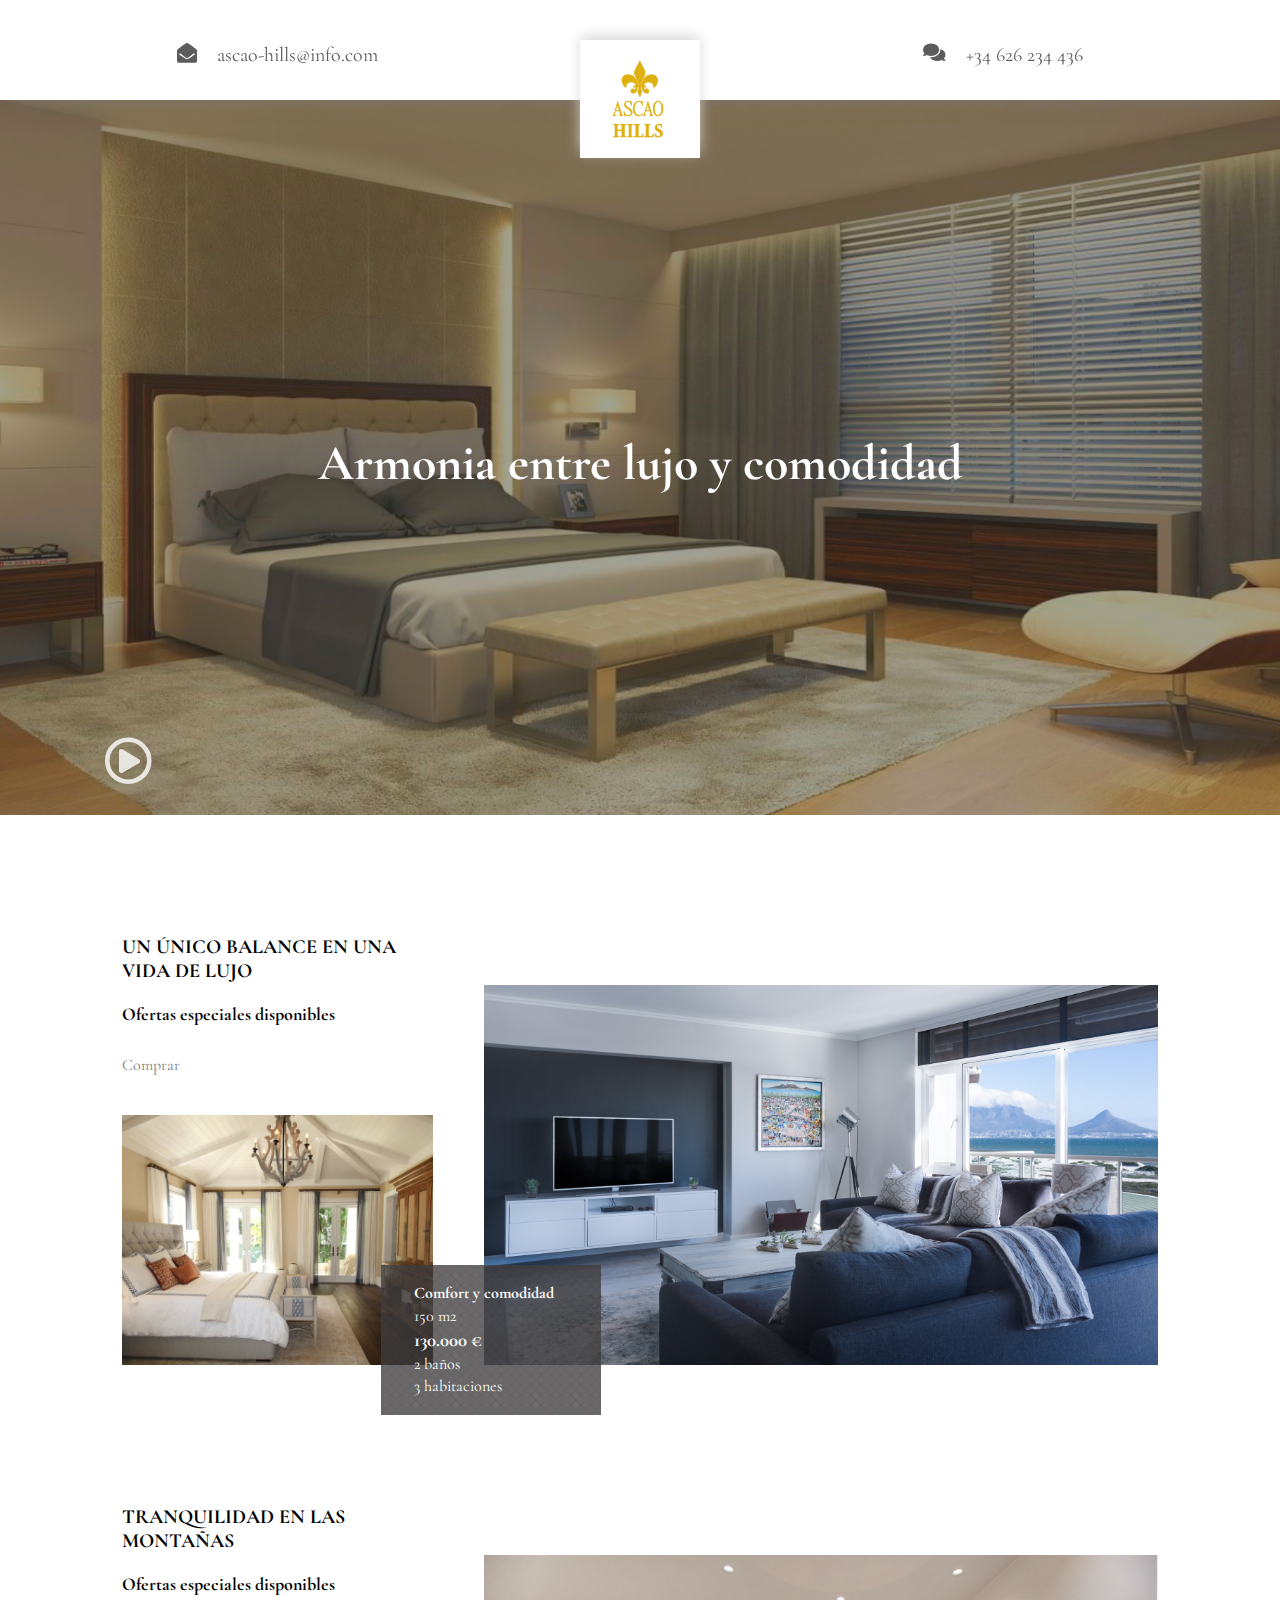
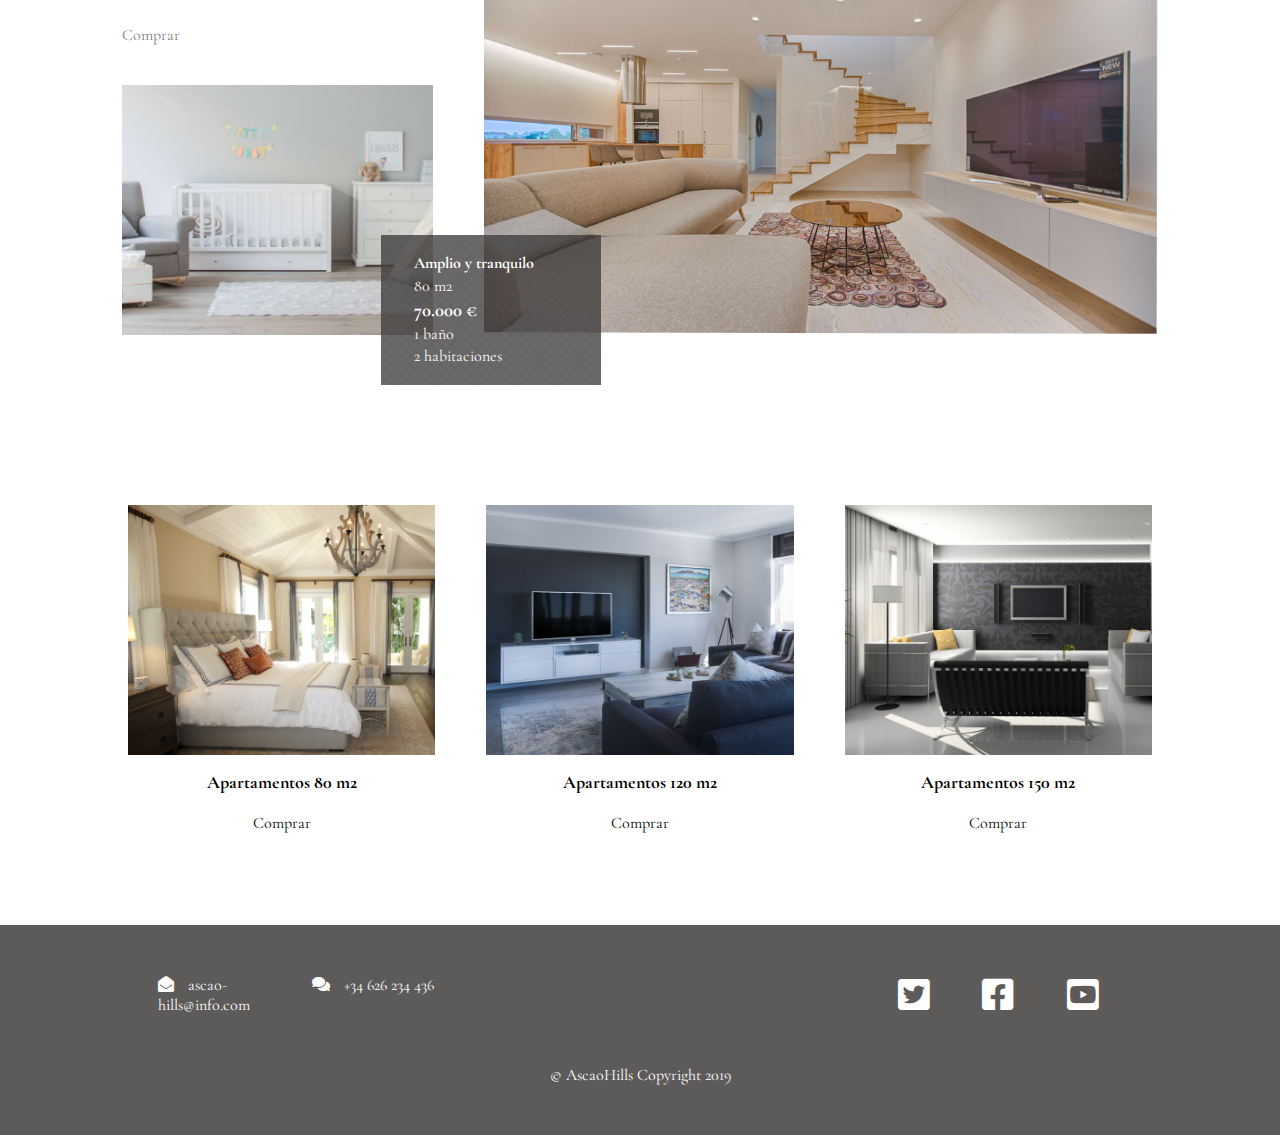
<file: index.html>
<!DOCTYPE html>
<html lang="es">

<head>
    <meta charset="UTF-8">
    <meta name="viewport" content="width=device-width, initial-scale=1.0">
    <meta http-equiv="X-UA-Compatible" content="ie=edge">
    <title>AscaoHills</title>

    <link rel="stylesheet" href="fancy-box/jquery.fancybox.min.css">
    <link rel="stylesheet" href="css/style.css">
    <link rel="stylesheet" href="css/styles_img.css">
    <link rel="stylesheet" href="https://use.fontawesome.com/releases/v5.8.1/css/all.css" integrity="sha384-50oBUHEmvpQ+1lW4y57PTFmhCaXp0ML5d60M1M7uH2+nqUivzIebhndOJK28anvf" crossorigin="anonymous">
</head>

<body>
    <header class="container">
        <div id="imgFondo">
            <div class="caja">
                <h1 id="h1">Armonia entre lujo y comodidad</h1>
            </div>
            <div id="botonPlay">
                <a href="video/video1.mp4" type="video/mp4" data-fancybox data-width="740" data-height="390"><i id="botonsitolocotron" class="far fa-play-circle fa-3x"></i></a>
            </div>
        </div>
        <div id="nav">
            <div class="prueba1">
                <div class="cajadeincognito">
                    <i class="fas fa-envelope-open txtInfoCont whili"></i>
                    <p class="txtInfoCont">ascao-hills@info.com</p>
                </div>
            </div>
            <div id="prueba2">
                <img id="logo" src="img/logoVectorizado.png" alt="" />
            </div>
            <div class="prueba1">
                <div class="cajadeincognito">
                    <i class="fas fa-comments txtInfoCont whili"></i>
                    <p class="txtInfoCont">+34 626 234 436</p>
                </div>
            </div>
        </div>
    </header>

    <div class="master">
        <div class="apartamento">
            <div class="abajo">
                <div class="titulo">
                    <h3>Un único balance en una vida de lujo</h3>
                    <h5>Ofertas especiales disponibles</h5>

                    <a href="#" class="cool-link">Comprar</a>
                </div>
                <div class="apart_info">
                    <div class="img_peque" id="img_p_1"></div>
                    <div class="txt_info capa_txt">
                        <div class="txt_info_cap animated fast fadeIn">
                            <h4>Comfort y comodidad</h4>
                            <p>150 m2</p>
                            <div>
                                <h3> 130.000 €</h3>
                                <div class="texto_info_peque_p">
                                    <p>2 baños</p>
                                    <p>3 habitaciones</p>
                                </div>
                            </div>
                        </div>
                        <div class="txt_info_cap_info animated fast fadeIn">
                            <a href="#">
                                Comprar
                            </a>
                        </div>
                    </div>
                    <div class="img_grande" id="img_g_1"></div>
                </div>
            </div>
        </div>
        <div class="apartamento">
            <div class="abajo">
                <div class="titulo">
                    <h3>Tranquilidad en las montañas</h3>
                    <h5>Ofertas especiales disponibles</h5>

                    <a href="#" class="cool-link">Comprar</a>
                </div>
                <div class="apart_info">
                    <div class="img_peque" id="img_p_2"></div>
                    <div class="txt_info capa_txt">
                        <div class="txt_info_cap animated fast fadeIn">
                            <h4>Amplio y tranquilo</h4>
                            <p>80 m2</p>
                            <div>
                                <h3> 70.000 €</h3>
                                <div class="texto_info_peque_p">
                                    <p>1 baño</p>
                                    <p>2 habitaciones</p>
                                </div>
                            </div>
                        </div>
                        <div class="txt_info_cap_info animated fast fadeIn">
                            <a href="#">
                                Comprar 
                                </a>
                        </div>
                    </div>
                    <div class="img_grande" id="img_g_2"></div>
                </div>
            </div>
        </div>
    </div>

    <section id="galeria">
        <div id="contenedorI">
            <div id="img1" class="cajita">
                <div id="textcontenedor" class="fuente1">
                    <h5 class="fuente2">Apartamentos 80 m2</h5>
                    <div class="buttonx">
                        <a class="cool-link fadeIn ">Comprar </a>
                    </div>
                </div>
            </div>
            <div id="img2" class="cajita">
                <div id="textcontenedor" class="fuente1">
                    <h5 class="fuente2">Apartamentos 120 m2</h5>
                    <div class="buttonx">
                        <a class="cool-link fadeIn ">Comprar </a>
                    </div>
                </div>
            </div>
            <div id="img3" class="cajita">
                <div id="textcontenedor" class="fuente1">
                    <h5 class="fuente2">Apartamentos 150 m2</h5>
                    <div class="buttonx">
                        <a class="cool-link fadeIn ">Comprar </a>
                    </div>
                </div>
            </div>
        </div>
    </section>

    <footer id="pieRey">
        <article class="footericons">
            <div id="iconos">
                <div class="contactos">
                    <li>
                        <i class="fas fa-envelope-open"></i>
                        <span class="marIcon"> ascao-hills@info.com</span>
                    </li>
                    <li>
                        <i class="fas fa-comments"></i>
                        <span class="marIcon"> +34 626 234 436</span>
                    </li>
                </div>
                <div class="social">
                    <div class="linkhover">
                        <i class="fab fa-3x fa-twitter-square x"></i>
                    </div>
                    <div class="linkhover">
                        <i class="fab fa-3x fa-facebook-square x"></i>
                    </div>
                    <div class="linkhover">
                        <i class="fab fa-3x fa-youtube-square x"></i>
                    </div>
                </div>
            </div>
            <div class="copyright">
                <p> &copy; AscaoHills Copyright 2019</p>
            </div>
        </article>
    </footer>


</body>
<script src="fancy-box/jquery-3.4.1.min.js"></script>
<script src="fancy-box/jquery.fancybox.min.js"></script>
<script src="js/motor.js"></script>
<script src="js/prefixfree.min.js"></script>

</html>
</file>
<file: css/style.css>
@import url('https://fonts.googleapis.com/css?family=Cormorant+Garamond');
 * {
     margin: 0%;
     padding: 0%;
     font-family: 'Cormorant Garamond', serif;
 }
 
 a {
     text-decoration: none;
 }
 
 ul,
 li {
     list-style: none;
 }
 
 img {
     width: 100%;
 }
 /* HEADER */
 
 .container {
     font-family: 'Cormorant Garamond', serif;
     min-height: 600px;
 }
 
 #imgFondo {
     margin-top: 50px;
     max-width: 100%;
     height: 80vh;
     background-image: linear-gradient(rgba(59, 59, 59, 0.48), rgba(59, 59, 59, 0.48)), url("../img/img_5.jpg");
     background-position: center;
     background-size: cover;
     filter: saturate(2);
     text-align: center;
 }
 
 #nav {
     padding-top: 10px;
     position: fixed;
     top: 0;
     display: flex;
     justify-content: space-around;
     width: 100%;
     height: 65px;
     box-shadow: 0px 11px 20px -16px rgba(120, 120, 120, 1);
     background: rgba(255, 255, 255);
     z-index: 2;
 }
 
 .prueba1 {
     width: 30%;
     align-items: center;
 }
 
 #prueba2,
 .prueba1 {
     display: flex;
     justify-content: center;
 }
 
 .txtInfoCont {
     font-size: 20px;
 }
 
 .cajadeincognito {
     color: #5c5c5c;
     display: flex;
     flex-direction: row;
     justify-content: space-around;
 }
 
 .whili {
     padding-right: 20px;
 }
 
 #logo {
     box-shadow: 0px -5px 13px -1px rgba(214, 214, 214, 1);
     background: white;
     position: absolute;
     width: 120px;
     top: 30px;
     filter: saturate(2);
 }
 
 .caja {
     width: 100%;
     display: flex;
     justify-content: center;
     align-items: center;
 }
 
 #botonPlay {
     position: absolute;
     bottom: 0;
     width: 20%;
     padding: 30px 0;
 }
 
 a i {
     font-size: 35px;
     text-decoration: none;
     color: rgba(255, 255, 255, 0.8);
 }
 
 .caja {
     position: absolute;
     width: 100%;
     top: 50%;
     color: rgba(255, 255, 255);
 }
 /* Pisos */
 
 .master {
     display: flex;
     flex-direction: column;
     width: 100%;
     align-items: center;
     justify-content: center;
 }
 
 .apartamento {
     display: flex;
     flex-direction: column;
     align-items: center;
     width: 90%;
     min-height: 550px;
     justify-content: center;
     margin: 20px 0 40px 0;
 }
 
 .titulo {
     position: absolute;
     width: 20%;
     padding: 10px 0;
     left: 0%;
     top: 0px;
 }
 
 .titulo h3 {
     font-size: 20px;
 }
 
 .titulo a {
     text-decoration: none;
     color: gray;
     font-size: 10px;
 }
 
 .titulo h3,
 .titulo h5,
 .titulo a {
     margin: 10px 0 20px 0;
 }
 
 .titulo h3 {
     text-transform: uppercase;
 }
 
 .abajo {
     position: relative;
     width: 90%;
     height: 450px;
     display: flex;
     align-items: flex-end;
     justify-content: center;
 }
 
 .apart_info {
     width: 100%;
     height: 350px;
     display: flex;
     align-items: flex-end;
     justify-content: space-between;
 }
 
 .img_peque {
     width: 30%;
     height: 250px;
 }
 
 .img_grande {
     width: 65%;
     height: 400px;
 }
 
 .txt_info {
     line-height: 1.4;
     width: 220px;
     position: absolute;
     height: 150px;
     background: #454342c7;
     bottom: -50px;
     display: flex;
     justify-content: center;
     align-items: center;
     flex-direction: column;
 }
 
 .capa_txt {
     background-image: url(../img/capa_cajas.png);
     width: 220px;
     height: 150px;
 }
 
 .txt_info_cap {
     width: 70%;
     color: white;
     transition: 1s ease;
 }
 
 .txt_info:hover .txt_info_cap_info {
     display: block;
 }
 
 .txt_info:hover .txt_info_cap {
     display: none;
 }
 
 .txt_info_cap_info {
     color: white;
     display: none;
 }
 
 .txt_info_cap_info a {
     color: white;
     font-size: 30px;
 }
 /* Animaciones */
 
 .animated {
     animation-duration: 1s;
     animation-fill-mode: both;
 }
 
 .fast {
     animation-duration: 0.5s;
     animation-fill-mode: both;
 }
 
 @keyframes fadeIn {
     from {
         opacity: 0;
     }
     to {
         opacity: 1;
     }
 }
 
 .fadeIn {
     animation-name: fadeIn;
 }
 /* FOOTER */
 
 #galeria {
     width: 100%;
     display: flex;
     flex-direction: column;
     align-items: center;
 }
 
 #contenedorI {
     width: 80%;
     height: 400px;
     display: flex;
     justify-content: space-between;
 }
 
 .cajita {
     width: 30%;
     height: 200px;
     background-size: cover;
     position: relative;
 }
 
 .fuente1 {
     width: 100%;
     display: flex;
     flex-direction: column;
     align-items: center;
     position: absolute;
     bottom: -100px;
 }
 
 .fuente2 {
     font-size: 18px;
     padding: 20px 0;
 }
 
 .cool-link {
     display: inline-block;
     color: #000;
     text-decoration: none;
     cursor: pointer;
 }
 
 .cool-link::after {
     content: '';
     display: block;
     width: 0;
     height: 2px;
     background: #000;
     transition: width .3s;
     margin: 10px 0;
 }
 
 .cool-link:hover::after {
     width: 100%;
 }
 /* footer */
 
 #pieRey {
     width: 100%;
     background: #454342de;
     height: 12%;
     display: flex;
     justify-content: center;
     align-items: center;
     padding: 50px 0;
     z-index: auto;
     flex-direction: column;
     color: white;
 }
 
 .footericons {
     width: 80%;
     display: flex;
     align-items: center;
     flex-direction: column;
 }
 
 .copyright {
     display: flex;
     justify-content: center;
     padding: 50px 0 0 0;
     color: white;
 }
 
 #iconos {
     width: 100%;
     display: flex;
     align-items: center;
     justify-content: space-between;
 }
 
 .contactos {
     width: 30%;
     display: flex;
     justify-content: space-around;
     margin-left: 30px;
 }
 
 .social {
     width: 30%;
     display: flex;
     justify-content: space-evenly;
 }
 
 .contactos li {
     width: 50%;
     justify-content: space-between;
     color: white;
     list-style: none;
 }
 
 .linkhover {
     cursor: pointer;
     color: #ffffff;
     font-size: 12px;
 }
 
 .marIcon {
     margin: 0 0 0 10px;
 }
 /************************************************************/
 /*  MEDIA QUERYS */
 /* PC GRANDE */
 
 @media screen and (min-width:1024px) {
     #nav {
         height: 90px;
     }
     #logo {
         top: 40px;
     }
     #imgFondo {
         height: 85vh;
     }
     #h1 {
         font-size: 50px;
     }
     /* Pisos */
     .apartamento {
         margin: 0px 0 20px 0;
     }
     .master {
         margin: 50px 0 20px 0;
     }
     #contenedorI {
         margin: 50px 0 20px 0;
         min-height: 400px;
         justify-content: space-between;
     }
     .cajita {
         width: 30%;
         height: 250px;
     }
     .txt_info {
         left: 25%;
     }
     .titulo {
         width: 30%;
     }
     .titulo a {
         font-size: 16px;
     }
     .titulo h5 {
         font-size: 18px;
     }
     .img_peque {
         width: 30%;
         height: 250px;
     }
     .img_grande {
         width: 65%;
         height: 380px;
     }
     #galeria {
         margin: 50px 0 0 0;
     }
     #contenedorI {
         width: 80%;
         height: 350px;
         display: flex;
         justify-content: space-between;
     }
 }
 /* TABLET */
 
 @media screen and (min-width: 650px) and (max-width: 1024px) {
     #h1 {
         font-size: 40px;
     }
     .titulo {
         width: 80%;
         margin: 0px 0 20px 0;
         top: -10px;
     }
     .titulo a {
         font-size: 12px;
     }
     .txt_info {
         left: 20%;
     }
     #galeria {
         margin: 40px 0 0 0;
     }
     .contactos {
         width: 60%;
     }
 }
 
 @media screen and (min-width: 0px) and (max-width: 650px) {
     .master {
         margin: 30px 0 0 0;
     }
     .abajo {
         display: flex;
         flex-direction: column;
     }
     .img_peque {
         display: none;
     }
     .img_grande {
         width: 100%;
     }
     .prueba1 {
         display: none;
     }
     .titulo {
         position: static;
         width: 100%;
         margin: -40px 0 30px 0;
     }
     .titulo a {
         font-size: 14px;
     }
     .txt_info {
         bottom: -80px;
     }
     #galeria {
         min-height: 1050px;
         margin: 40px 0 0 0;
     }
     .apartamento {
         min-height: 580px;
     }
     #imgFondo {
         width: 100%;
         display: flex;
         align-items: center;
         justify-content: center;
     }
     #contenedorI {
         display: flex;
         flex-direction: column;
         align-items: center;
     }
     .cajita {
         width: 100%;
         min-height: 250px;
         margin-bottom: 100px;
     }
     .txt_info {
         bottom: -100px;
     }
     #iconos {
         width: 80%;
         display: flex;
         flex-direction: column;
     }
     .contactos {
         width: 100%;
         display: flex;
         flex-direction: column;
         justify-content: center;
         align-items: center;
     }
     .contactos li {
         width: 70%;
         display: flex;
         justify-content: space-around;
         margin: 10px 0;
     }
     .marIcon {
         width: 80%;
     }
     .social {
         width: 100%;
         display: flex;
         justify-content: space-between;
         align-items: center;
         margin: 20px 0 0 0;
     }
     .cool-link {
         width: 20%;
     }
     .titulo {
         display: flex;
         justify-content: center;
         align-items: center;
         flex-direction: column;
         text-align: center;
     }
 }
</file>
<file: css/styles_img.css>
/* PISOS */

.img_grande,
.img_peque {
    background-repeat: no-repeat;
    background-position: center center;
    background-size: cover;
    transition: 0.5s ease;
}
#img_g_1 {
    background-image: url(../img/img_8.jpg);
}
#img_p_1 {
    background-image: url(../img/img_3.jpg);
}
#img_g_1:hover {
    background-image: url(../img/img_5.jpg);
}

#img_p_1:hover {
    background-image: url(../img/img_7.jpg);
}

#img_g_2 {
    background-image: url(../img/img_4.jpg);
}
#img_p_2 {
    background-image: url(../img/img_2.jpg);
}
#img_g_2:hover {
    background-image: url(../img/img_6.jpg);
}


/* NOVEDADES  */

#img1 {
    background-image: url("../img/img_3.jpg");
}

#img2 {
    background-image: url("../img/img_8.jpg");
}

#img3 {
    background-image: url("../img/img_1.jpg");
}

#img1_1 {
    background-image: url("../img/edf1.jpg");
}

#img2_1 {
    background-image: url("../img/edf2.jpg");
}

#img3_1 {
    background-image: url("../img/edf3.png");
}
</file>
